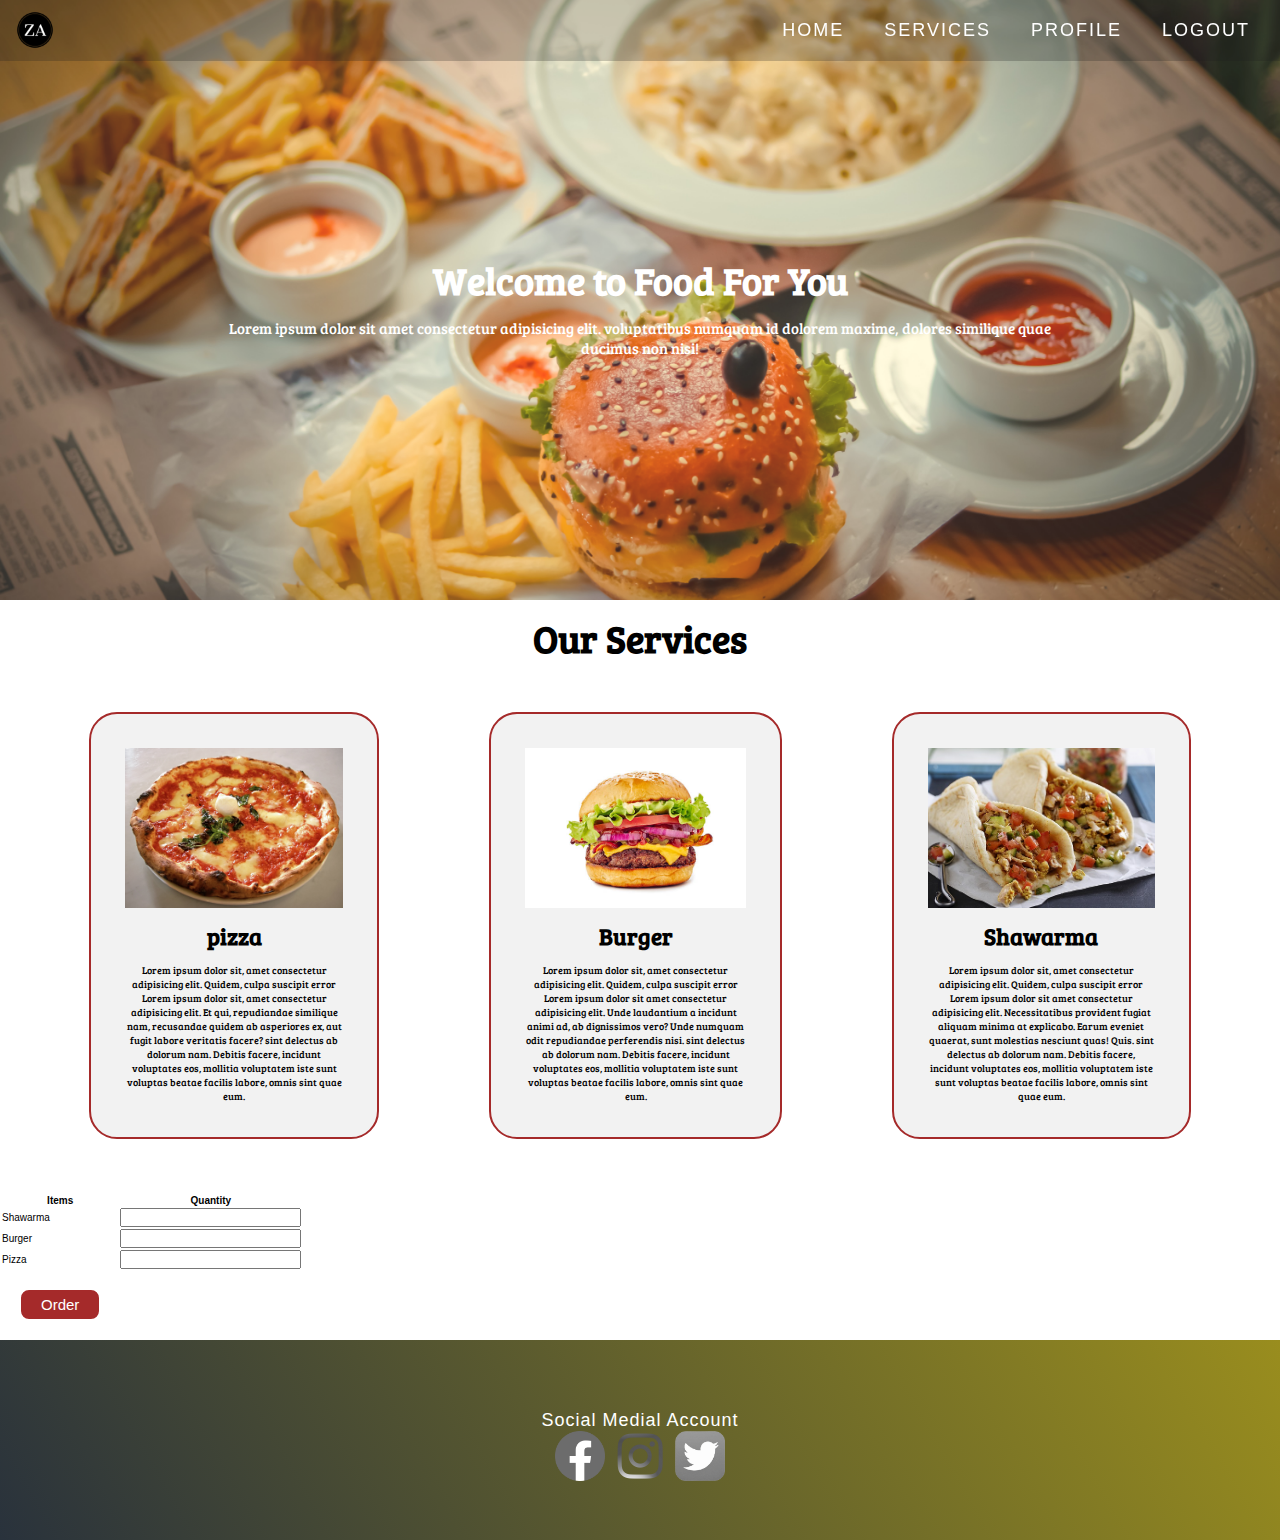
<file: project interface/index.html>
<!DOCTYPE html>
<html lang="en">

<head>
  <meta charset="UTF-8">
  <meta name="viewport" content="width=device-width, initial-scale=1.0">
  <link rel="stylesheet" href="index _style.css">
  <link href="https://fonts.googleapis.com/css?family=Baloo+Bhai|Bree+Serif&display=swap" rel="stylesheet">
  <title>Food deliver System</title>
</head>

<body>
  <!-- Header -->
  <header id="header">
      <div class="nav-bar">
        <div class="brand">
            <img src="img/logo.png" alt="">
        </div>
        <div class="nav-list">
          <ul>
            <li><a href="#home" data-after="Home">Home</a></li>
            <li><a href="#services-container" data-after="Service">Services</a></li>
            <li><a href="#projects" data-after="Profile">Profile</a></li>
            <li><a href="login.html" data-after="Logout">Logout</a></li>
          </ul>
      </div>
    </div>
  </header>
  <!-- End Header -->


  <!-- home Section  -->
  <section id="home">
   
      <h1 class="heading">Welcome to Food For You</h1>
      <p>Lorem ipsum dolor sit amet consectetur adipisicing elit. 
        voluptatibus numquam id dolorem maxime, dolores similique
         quae ducimus non nisi!</p>
    
  </section>
  <!-- End Hero Section  -->
  
         <!-- Service -->
         <section id="services-container">
          <h1 class="h-primary center">Our Services</h1>
          <div id="services">
              <div class="box">
                  <img src="img/pizza.jpg" alt="">
                  <h2 class="h-secondary center">pizza</h2>
                  <p class="center">Lorem ipsum dolor sit, amet consectetur adipisicing elit. Quidem, culpa suscipit error
                      Lorem ipsum dolor sit, amet consectetur adipisicing elit. Et qui, repudiandae similique nam, recusandae quidem ab asperiores ex, aut fugit labore veritatis facere?
                      sint delectus ab dolorum nam. Debitis facere, incidunt voluptates eos, mollitia voluptatem iste sunt
                      voluptas beatae facilis labore, omnis sint quae eum.</p>
  
              </div>
              <div class="box">
                  <img src="img/burger.jpg" alt="">
                  <h2 class="h-secondary center">Burger</h2>
                  <p class="center">Lorem ipsum dolor sit, amet consectetur adipisicing elit. Quidem, culpa suscipit error
                      Lorem ipsum dolor sit amet consectetur adipisicing elit. Unde laudantium a incidunt animi ad, ab dignissimos vero? Unde numquam odit repudiandae perferendis nisi.
  
                      sint delectus ab dolorum nam. Debitis facere, incidunt voluptates eos, mollitia voluptatem iste sunt
                      voluptas beatae facilis labore, omnis sint quae eum.</p>

              </div>
              <div class="box">
                  <img src="img/shawarma.jpg" alt="">
                  <h2 class="h-secondary center">Shawarma</h2>
                  <p class="center">Lorem ipsum dolor sit, amet consectetur adipisicing elit. Quidem, culpa suscipit error
                      Lorem ipsum dolor sit amet consectetur adipisicing elit. Necessitatibus provident fugiat aliquam minima at explicabo. Earum eveniet quaerat, sunt molestias nesciunt quas! Quis.
                      sint delectus ab dolorum nam. Debitis facere, incidunt voluptates eos, mollitia voluptatem iste sunt
                      voluptas beatae facilis labore, omnis sint quae eum.</p>
              </div>
          </div>
      </section>
      <!-- order table -->
      <section id="order_table">
     <form action="#" method="get" name="Registor_Form" id="form">
        <table  >
          <tr>
            <th>Items</th>
            <th>Quantity </th>
        </tr>
            <tr>
                <td>Shawarma</td>
                <td><input type="number" name="Squantity"> </td>
            </tr>
            <tr>
                <td>Burger</td>
                <td><input type="number" name="Bquantity" ></td>
            </tr>
            <tr>
                <td>Pizza</td>
                <td><input type="number" name="Pquantity" ></td>
            </tr>
            <tr>
                <td><input type="submit" value="Order" class="btn" ></td>
            </tr>
        </table>
      </form>
    </section>
  
    <!-- Footer -->

    <footer id="footer">
      <div class="footer-div">
        <h2>Social Medial Account</h2>
        <div class="social-icon">
            <a href="#"><img src="img/facebook.png" /></a>
            <a href="#"><img src="img/instagram.png" /></a>
            <a href="#"><img src="img/twitter.png" /></a>
        </div>
        </div>
      </footer>
</file>
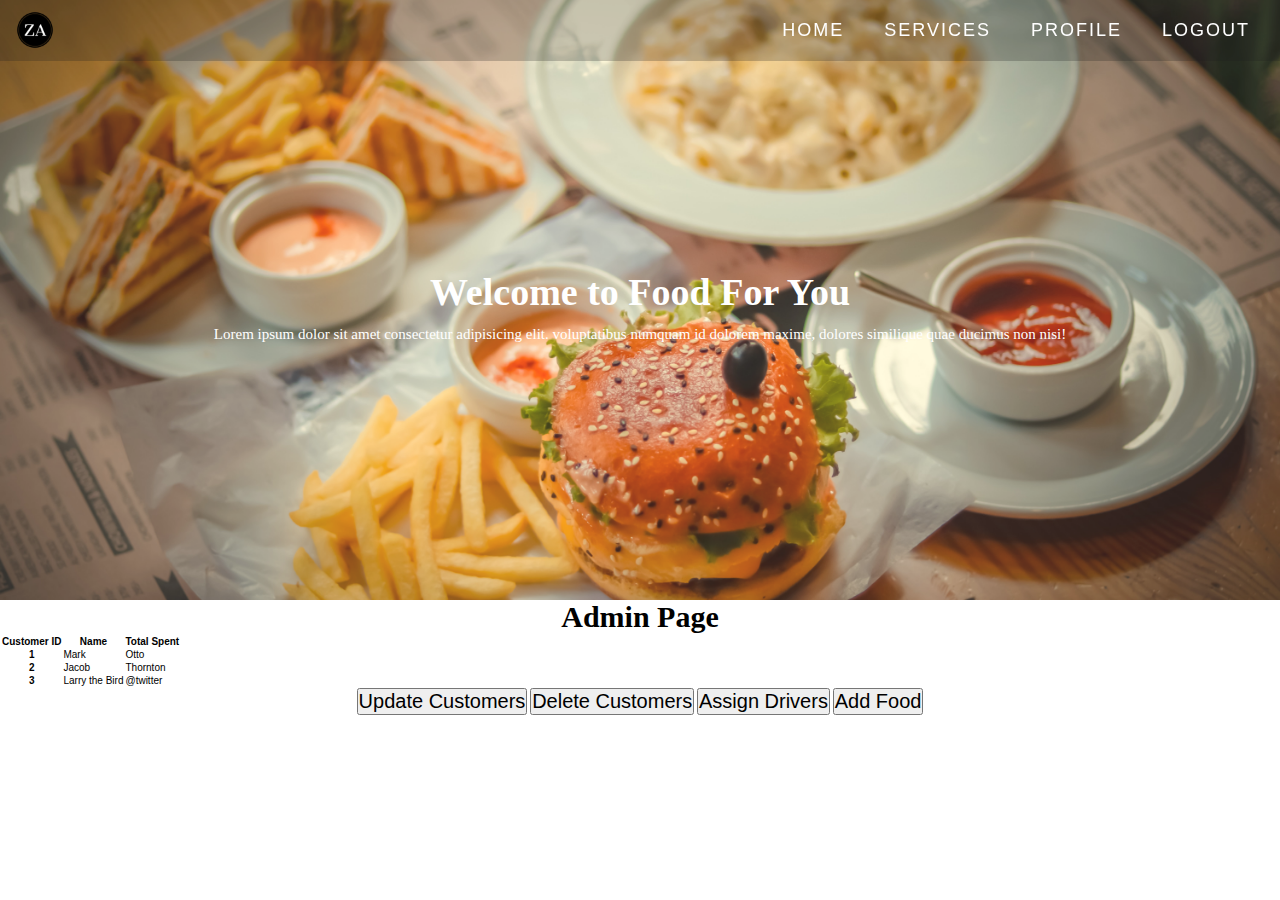
<file: project interface/admin.html>
<!DOCTYPE html>
<html lang="en">
<head>
    <meta charset="UTF-8">
    <meta http-equiv="X-UA-Compatible" content="IE=edge">
    <meta name="viewport" content="width=device-width, initial-scale=1.0">
 
    <link href="https://cdn.jsdelivr.net/npm/bootstrap@5.2.0-beta1/dist/css/bootstrap.min.css" rel="stylesheet" integrity="sha384-0evHe/X+R7YkIZDRvuzKMRqM+OrBnVFBL6DOitfPri4tjfHxaWutUpFmBp4vmVor" crossorigin="anonymous">
    <link rel="stylesheet" href="admin.css">
    <!-- CSS only -->
    <title>Admin</title>
</head>
<body>
     <!-- Header -->
  <header id="header">
    <div class="nav-bar">
      <div class="brand">
          <img src="img/logo.png" alt="">
      </div>
      <div class="nav-list">
        <ul>
          <li><a href="#home" data-after="Home">Home</a></li>
          <li><a href="#services-container" data-after="Service">Services</a></li>
          <li><a href="#projects" data-after="Profile">Profile</a></li>
          <li><a href="login.html" data-after="Logout">Logout</a></li>
        </ul>
    </div>
  </div>
</header>
<!-- End Header -->


<!-- home Section  -->
<section id="home">
 
    <h1 class="heading">Welcome to Food For You</h1>
    <p>Lorem ipsum dolor sit amet consectetur adipisicing elit. 
      voluptatibus numquam id dolorem maxime, dolores similique
       quae ducimus non nisi!</p>
  
</section>
<div class="h-primary2">
  <h1>Admin Page</h1>
</div>

<table class="table">
  <thead>
    <tr>
      <th scope="col">Customer ID</th>
      <th scope="col">Name</th>
      <th scope="col">Total Spent</th>
    </tr>
  </thead>
  <tbody>
    <tr>
      <th scope="row">1</th>
      <td>Mark</td>
      <td>Otto</td>
    </tr>
    <tr>
      <th scope="row">2</th>
      <td>Jacob</td>
      <td>Thornton</td>
    </tr>
    <tr>
      <th scope="row">3</th>
      <td>Larry the Bird</td>
      <td>@twitter</td>
    </tr>
  </tbody>
</table>

<div class="centerstuff">
<button type="button" class="btn btn-primary">Update Customers</button>
<button type="button" class="btn btn-primary">Delete Customers</button>
<button type="button" class="btn btn-primary">Assign Drivers</button>
<button type="button" class="btn btn-primary">Add Food</button>
</div>


</body>
</html>
</file>
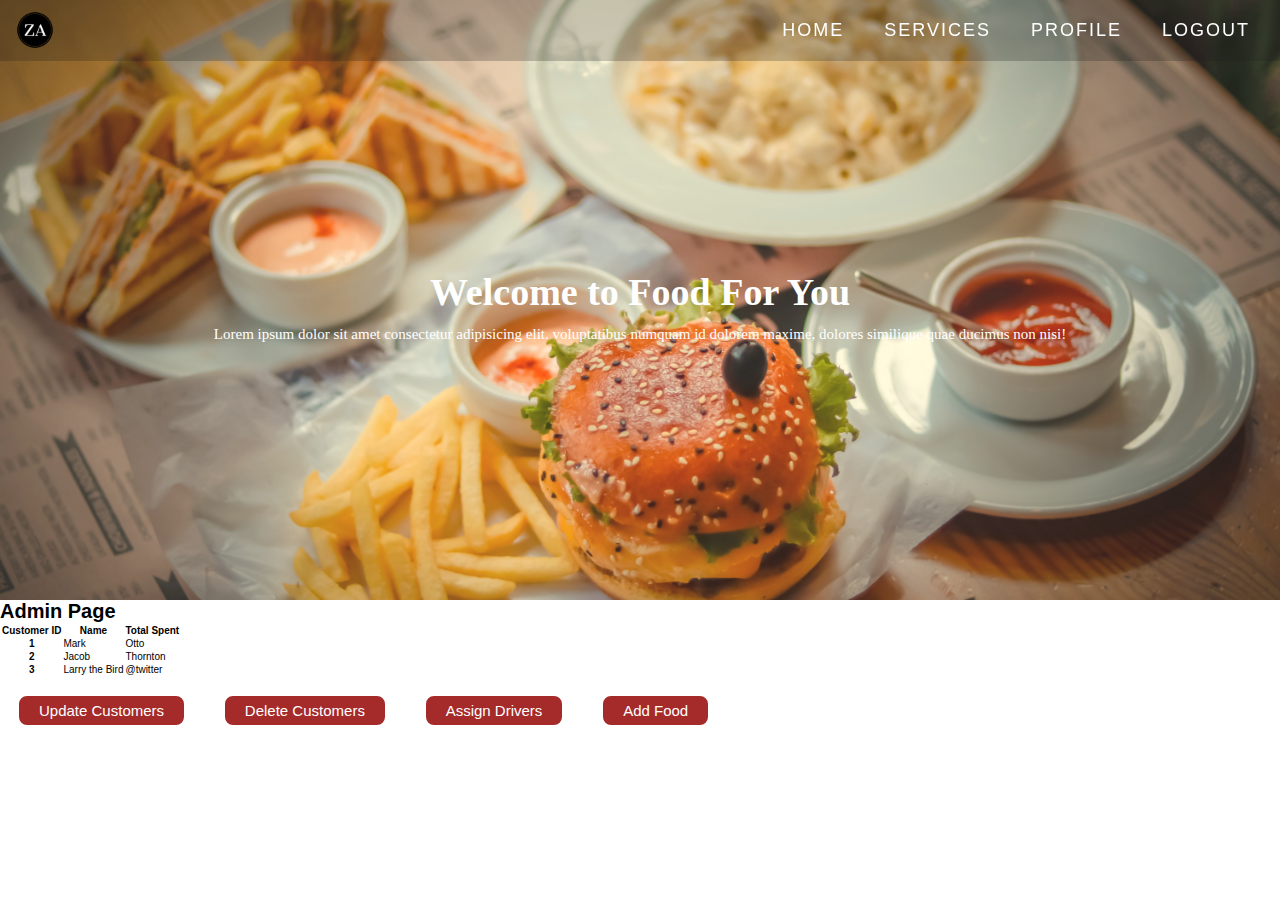
<file: project interface/admin.html.html>
<!DOCTYPE html>
<html lang="en">
<head>
    <meta charset="UTF-8">
    <meta http-equiv="X-UA-Compatible" content="IE=edge">
    <meta name="viewport" content="width=device-width, initial-scale=1.0">
 
    <link href="https://cdn.jsdelivr.net/npm/bootstrap@5.2.0-beta1/dist/css/bootstrap.min.css" rel="stylesheet" integrity="sha384-0evHe/X+R7YkIZDRvuzKMRqM+OrBnVFBL6DOitfPri4tjfHxaWutUpFmBp4vmVor" crossorigin="anonymous">
    <link rel="stylesheet" href="index _style.css">
    <!-- CSS only -->
    <title>Admin</title>
</head>
<body>
     <!-- Header -->
  <header id="header">
    <div class="nav-bar">
      <div class="brand">
          <img src="img/logo.png" alt="">
      </div>
      <div class="nav-list">
        <ul>
          <li><a href="#home" data-after="Home">Home</a></li>
          <li><a href="#services-container" data-after="Service">Services</a></li>
          <li><a href="#projects" data-after="Profile">Profile</a></li>
          <li><a href="login.html" data-after="Logout">Logout</a></li>
        </ul>
    </div>
  </div>
</header>
<!-- End Header -->


<!-- home Section  -->
<section id="home">
 
    <h1 class="heading">Welcome to Food For You</h1>
    <p>Lorem ipsum dolor sit amet consectetur adipisicing elit. 
      voluptatibus numquam id dolorem maxime, dolores similique
       quae ducimus non nisi!</p>
  
</section>
<div class="h-primary2">
  <h1>Admin Page</h1>
</div>

<table class="table">
  <thead>
    <tr>
      <th scope="col">Customer ID</th>
      <th scope="col">Name</th>
      <th scope="col">Total Spent</th>
    </tr>
  </thead>
  <tbody>
    <tr>
      <th scope="row">1</th>
      <td>Mark</td>
      <td>Otto</td>
    </tr>
    <tr>
      <th scope="row">2</th>
      <td>Jacob</td>
      <td>Thornton</td>
    </tr>
    <tr>
      <th scope="row">3</th>
      <td>Larry the Bird</td>
      <td>@twitter</td>
    </tr>
  </tbody>
</table>

<div class="centerstuff">
<button type="button" class="btn btn-primary">Update Customers</button>
<button type="button" class="btn btn-primary">Delete Customers</button>
<button type="button" class="btn btn-primary">Assign Drivers</button>
<button type="button" class="btn btn-primary">Add Food</button>
</div>


</body>
</html>
</file>
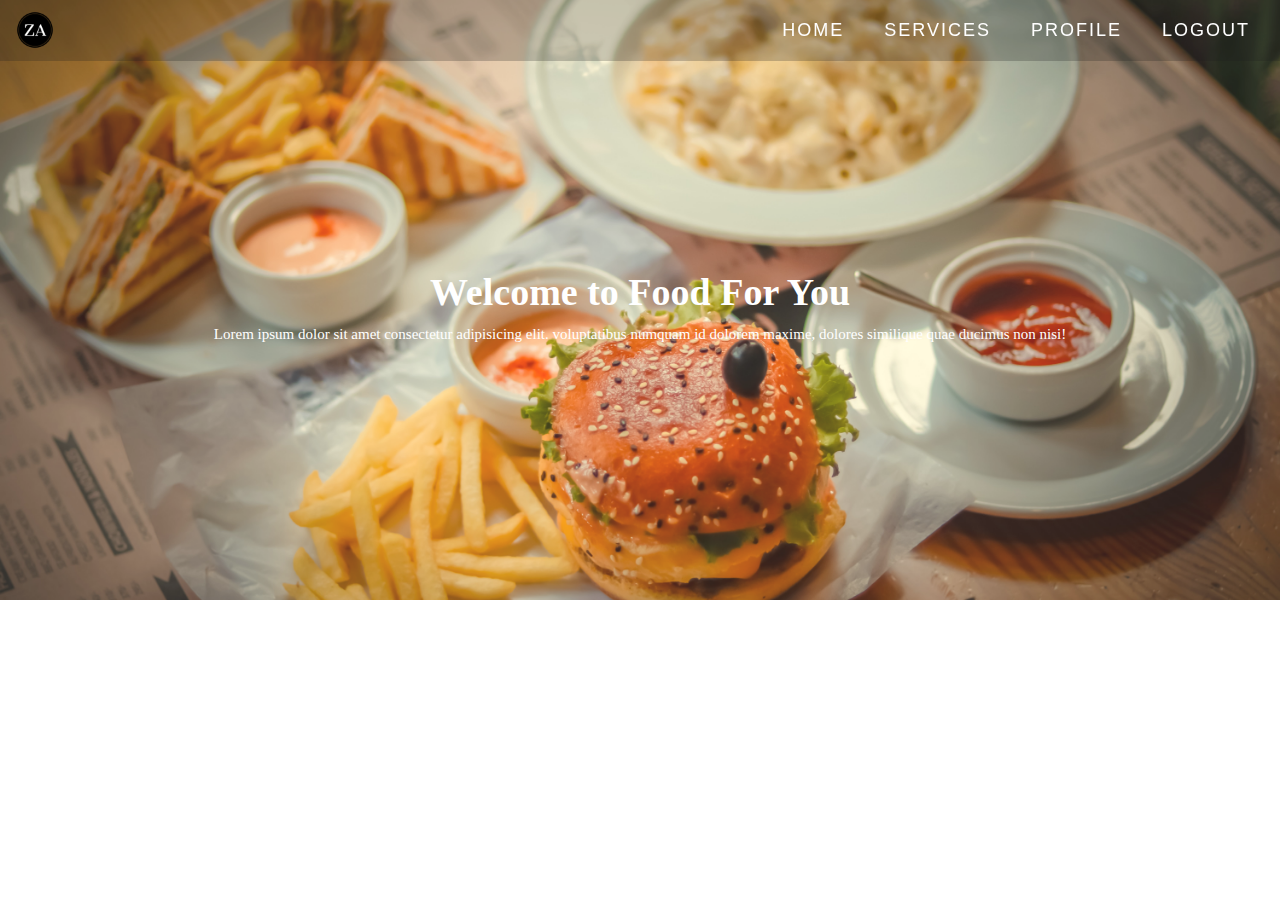
<file: project interface/driver.html>
<!DOCTYPE html>
<html lang="en">
<head>
    <meta charset="UTF-8">
    <meta http-equiv="X-UA-Compatible" content="IE=edge">
    <meta name="viewport" content="width=device-width, initial-scale=1.0">
 
    <link href="https://cdn.jsdelivr.net/npm/bootstrap@5.2.0-beta1/dist/css/bootstrap.min.css" rel="stylesheet" integrity="sha384-0evHe/X+R7YkIZDRvuzKMRqM+OrBnVFBL6DOitfPri4tjfHxaWutUpFmBp4vmVor" crossorigin="anonymous">
    <link rel="stylesheet" href="admin.css">
    <!-- CSS only -->
    <title>Driver</title>
</head>
<body>
     <!-- Header -->
  <header id="header">
    <div class="nav-bar">
      <div class="brand">
          <img src="img/logo.png" alt="">
      </div>
      <div class="nav-list">
        <ul>
          <li><a href="#home" data-after="Home">Home</a></li>
          <li><a href="#services-container" data-after="Service">Services</a></li>
          <li><a href="#projects" data-after="Profile">Profile</a></li>
          <li><a href="login.html" data-after="Logout">Logout</a></li>
        </ul>
    </div>
  </div>
</header>
<!-- End Header -->


<!-- home Section  -->
<section id="home">
 
    <h1 class="heading">Welcome to Food For You</h1>
    <p>Lorem ipsum dolor sit amet consectetur adipisicing elit. 
      voluptatibus numquam id dolorem maxime, dolores similique
       quae ducimus non nisi!</p>
  
</section>



</body>
</html>
</file>
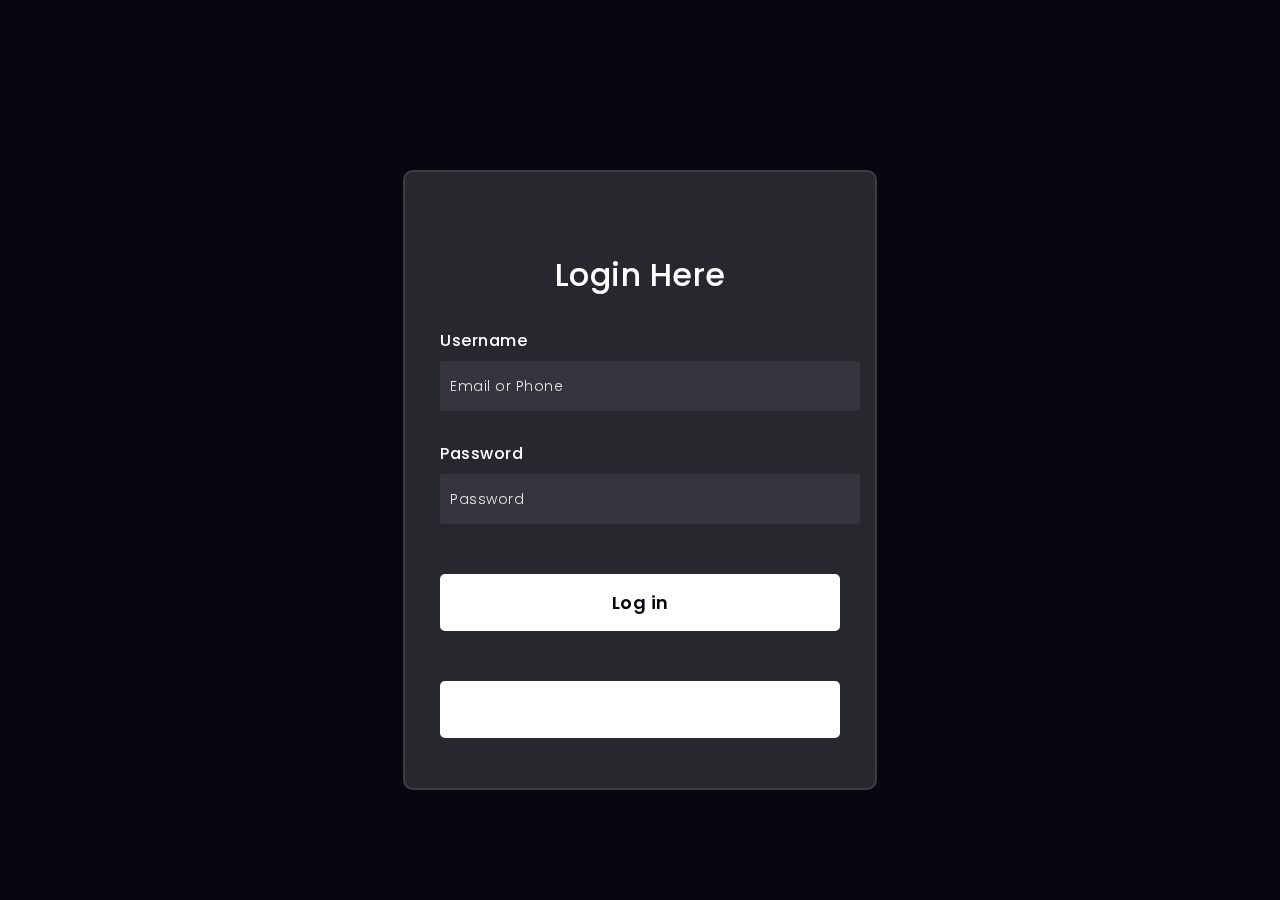
<file: project interface/login.html>
<!DOCTYPE html>
<html lang="en">

<head>
    <!-- Design by foolishdeveloper.com -->
    <title>Glassmorphism login Form Tutorial in html css</title>
    <!-- CSS only -->
    <link href="https://cdn.jsdelivr.net/npm/bootstrap@5.2.0-beta1/dist/css/bootstrap.min.css" rel="stylesheet"
        integrity="sha384-0evHe/X+R7YkIZDRvuzKMRqM+OrBnVFBL6DOitfPri4tjfHxaWutUpFmBp4vmVor" crossorigin="anonymous">
    <link rel="preconnect" href="https://fonts.gstatic.com">
    <link rel="stylesheet" href="https://cdnjs.cloudflare.com/ajax/libs/font-awesome/5.15.4/css/all.min.css">
    <link href="https://fonts.googleapis.com/css2?family=Poppins:wght@300;500;600&display=swap" rel="stylesheet">
    <!--Stylesheet-->

    <link rel="stylesheet" href="login_register_style.css">

</head>

<body>
    <div class="background">
        <div class="shape"></div>
        <div class="shape"></div>
    </div>
    <form>
        <h3>Login Here</h3>

        <label for="username">Username</label>
        <input type="text" placeholder="Email or Phone" id="username">

        <label for="password">Password</label>
        <input type="password" placeholder="Password" id="password">

        <button type="submit">Log in</button>
        <div class="social">
            <button type="button" class="btn btn-orange"><a href="Register.html">Register</a></button>
        </div>
    </form>
</body>

</html>
</file>
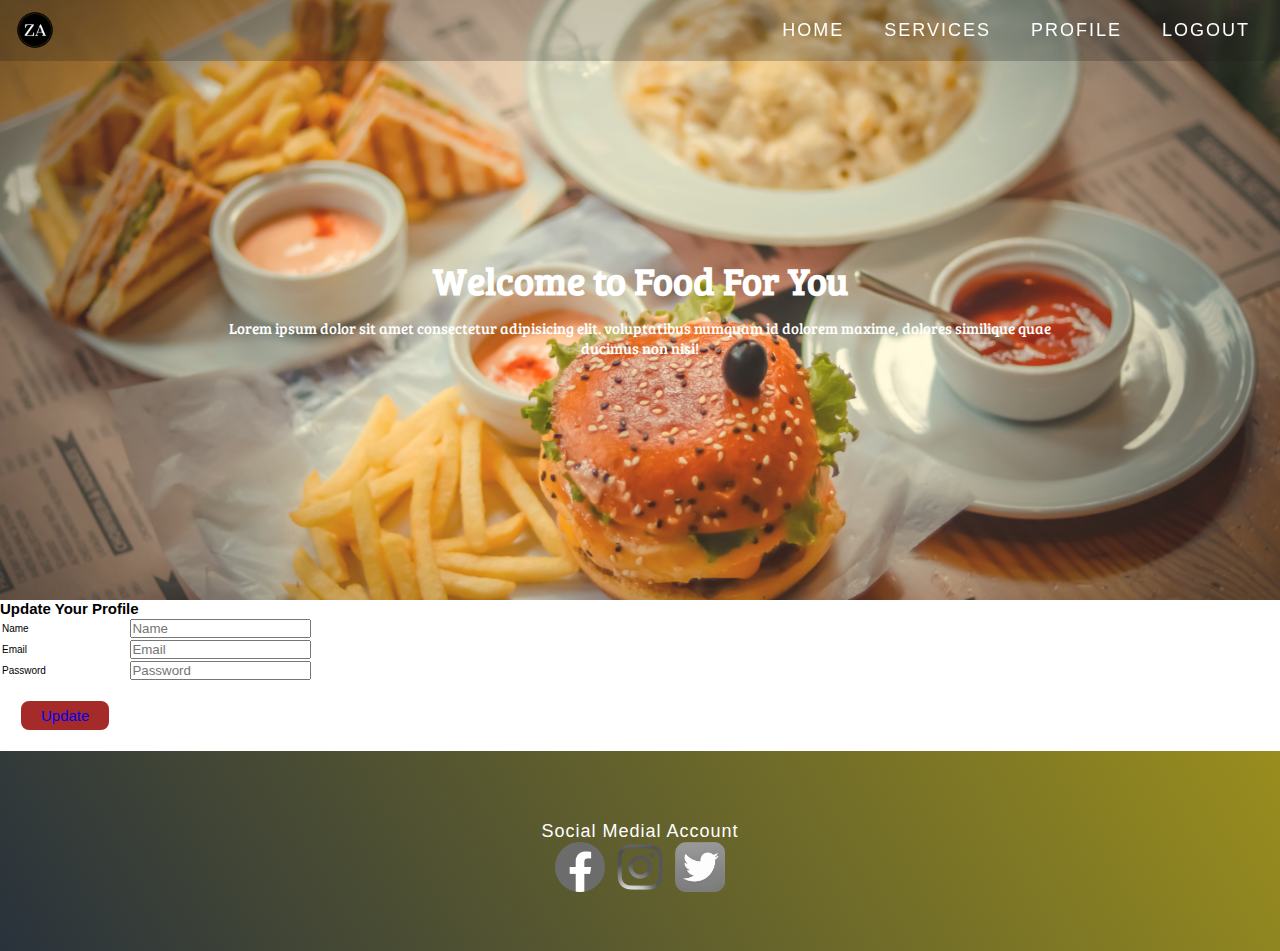
<file: project interface/profile.html>
<!DOCTYPE html>
<html lang="en">

<head>
    <meta charset="UTF-8">
    <meta name="viewport" content="width=device-width, initial-scale=1.0">
    <link rel="stylesheet" href="index _style.css">
    <link href="https://fonts.googleapis.com/css?family=Baloo+Bhai|Bree+Serif&display=swap" rel="stylesheet">
    <title>Food deliver System</title>
</head>

<body>
    <!-- Header -->
    <header id="header">
        <div class="nav-bar">
            <div class="brand">
                <img src="img/logo.png" alt="">
            </div>
            <div class="nav-list">
                <ul>
                    <li><a href="index.html" data-after="Home">Home</a></li>
                    <li><a href="#services-container" data-after="Service">Services</a></li>
                    <li><a href="#projects" data-after="Profile">Profile</a></li>
                    <li><a href="login.html" data-after="Logout">Logout</a></li>
                </ul>
            </div>
        </div>
    </header>
    <!-- End Header -->


    <!-- home Section  -->
    <section id="home">

        <h1 class="heading">Welcome to Food For You</h1>
        <p>Lorem ipsum dolor sit amet consectetur adipisicing elit.
            voluptatibus numquam id dolorem maxime, dolores similique
            quae ducimus non nisi!</p>

    </section>
    <!-- End home Section  -->
    <h2>Update Your Profile</h2>
    <table>
        <tr>
            <td> <label for="username">Name</label></td>
            <td>
                <input type="text" placeholder="Name" name="username">
            </td>
        </tr>
        <tr>
            <td><label for="username">Email</label></td>
            <td><input type="text" placeholder="Email " name="email"></td>
        </tr>
<tr>
    <td><label for="password">Password</label> </td>
    <td> <input type="password" placeholder="Password" name="password"></td>
</tr>
<tr>
    <td><button type="button" class="btn btn-primary"><a href="index.html">Update</a></button>
    </td>
</tr>

    </table>


    <!-- Footer -->

    <footer id="footer">
        <div class="footer-div">
            <h2>Social Medial Account</h2>
            <div class="social-icon">
                <a href="#"><img src="img/facebook.png" /></a>
                <a href="#"><img src="img/instagram.png" /></a>
                <a href="#"><img src="img/twitter.png" /></a>
            </div>
        </div>
    </footer>
</file>
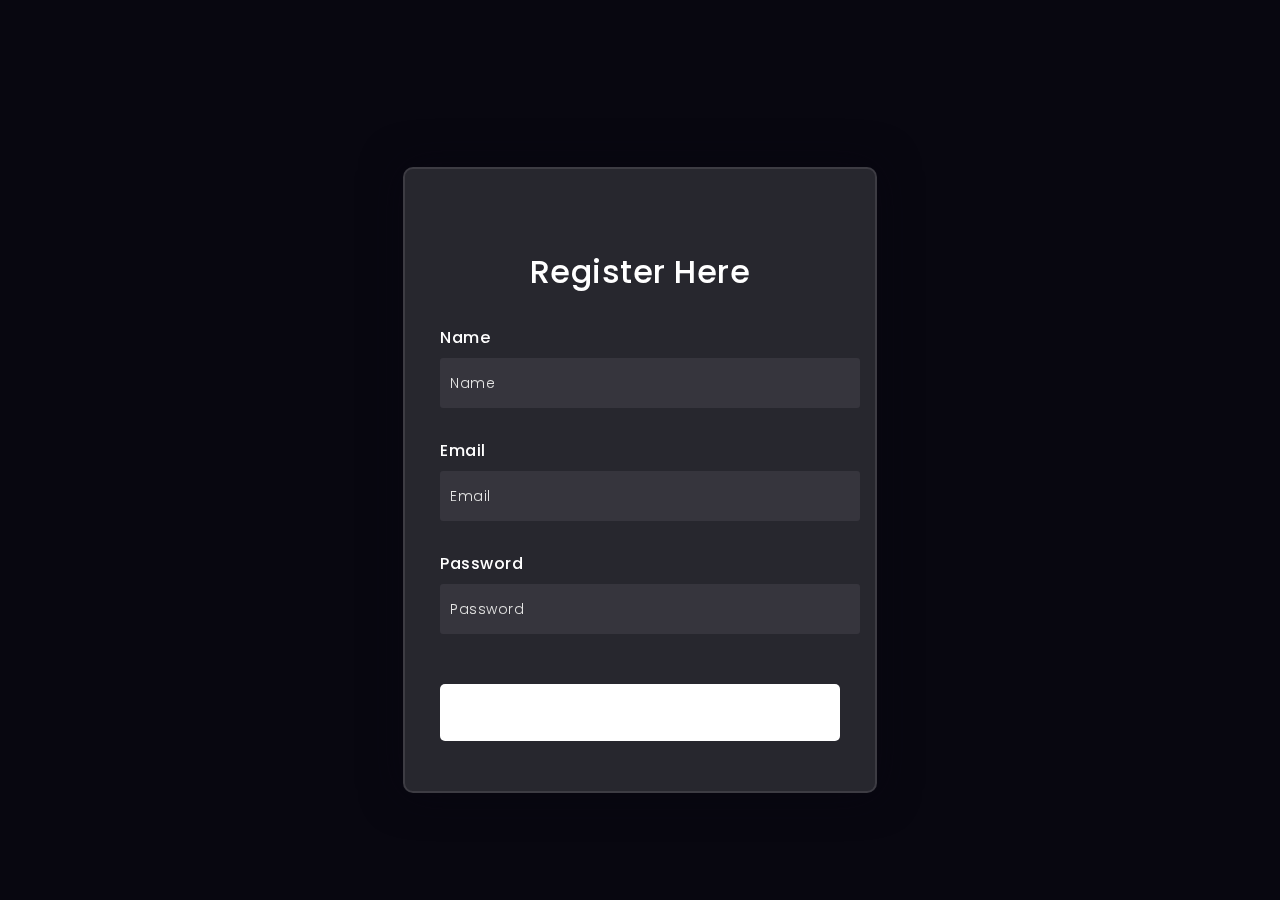
<file: project interface/Register.html>
<!DOCTYPE html>
<html lang="en">
<head>
  <!-- Design by foolishdeveloper.com -->
    <title>Glassmorphism login Form Tutorial in html css</title>
 <!-- CSS only -->
     <link href="https://cdn.jsdelivr.net/npm/bootstrap@5.2.0-beta1/dist/css/bootstrap.min.css" rel="stylesheet" integrity="sha384-0evHe/X+R7YkIZDRvuzKMRqM+OrBnVFBL6DOitfPri4tjfHxaWutUpFmBp4vmVor" crossorigin="anonymous">
    <link rel="preconnect" href="https://fonts.gstatic.com">
    <link rel="stylesheet" href="https://cdnjs.cloudflare.com/ajax/libs/font-awesome/5.15.4/css/all.min.css">
    <link href="https://fonts.googleapis.com/css2?family=Poppins:wght@300;500;600&display=swap" rel="stylesheet">
    <!--Stylesheet-->
    <link rel="stylesheet" href="login_register_style.css">
   </head>
<body>
    <div class="background">
        <div class="shape"></div>
        <div class="shape"></div>
    </div>
    <form>
        <h3>Register Here</h3>

        <label for="username">Name</label>
        <input type="text" placeholder="Name" name="username">

         <label for="username">Email</label>
        <input type="text" placeholder="Email " name="email">
        <label for="password">Password</label>
        <input type="password" placeholder="Password" name="password">

        <button type="button" class="btn btn-primary"><a href="login.html">Register</a></button>
        
    </form>
</body>
</html>
</file>
<file: project interface/index _style.css>
* {
	padding: 0;
	margin: 0;
	box-sizing: border-box;
}


html {
	font-size: 10px;
	font-family: 'Montserrat', sans-serif;
	scroll-behavior: smooth;
}
a {
	text-decoration: none;
}

img {
	height: 100%;
	width: 100%;
	object-fit: cover;
}
/* p {
	color: black;
	font-size: 1.4rem;
	margin-top: 5px;
	line-height: 2.5rem;
	font-weight: 300;
	letter-spacing: 0.05rem;
} */

/* Header section */
#header {
	position:fixed;
	width: 100%;
	z-index: 1000;
	background-color: rgba(31, 30, 30, 0.24);
}

#header .nav-bar {
	display: flex;
	align-items: center;
	justify-content: space-between;
	width: 100%;
	height: 100%;
	max-width: 1300px;
	padding: 0 10px;
}
#header .nav-list ul {
	list-style: none;
	background-color: transparent;
	display: flex;
	flex-direction: row;
	justify-content: center;
	align-items: center;
}

#header .nav-list ul li a {
	font-size: 1.8rem;
	font-weight: 500;
	letter-spacing: 0.2rem;
	text-decoration: none;
	color: white;
	text-transform: uppercase;
	padding: 20px;
	display: block;
}

#header .nav-list ul li a:hover  {
	color: rgb(220, 20, 190);
	font-size: 2rem;
	background-color: rgb(183, 211, 110);
}
.brand img {
	width: 50px;
	height: 50px;
}
/* home section */
#home{
    display: flex;
    flex-direction: column;
    padding:3px 200px;
    height:600px;
    justify-content: center;
    align-items: center;
}

#home::before{ 
    content: "";
    position: absolute;
    background: url('img/home.jpg') no-repeat center center/cover;
    height: 600px;
    top:0px;
    left:0px;
    width: 100%;
    z-index: -1;
    opacity:0.89;
}

#home h1{
    color:white;
    text-align: center;
    font-family: 'Bree Serif', serif;
	font-size: 3.8rem;
    padding: 12px;
}

#home p{
    color:white;
    text-align: center;
    font-size: 1.5rem;
    font-family: 'Bree Serif', serif;
}

/* End home Section */

/* Services Section */
#services{
    margin: 34px;
    display: flex;
}
#services .box{ 
    border: 2px solid brown;
    padding: 34px;
    margin: 2px 55px;
    border-radius: 28px;
    background: #f2f2f2;
    margin-bottom: 20px;
}

#services .box img{ 
   height: 160px;
   margin: auto;
   display: block;
}

#services .box p{
    font-family: 'Bree Serif', serif;

} .h-primary{
    font-family: 'Bree Serif', serif;
    font-size: 3.8rem;
    padding: 12px;
}

.h-secondary{
    font-family: 'Bree Serif', serif;
    font-size: 2.3rem;
    padding: 12px;
}

.btn{
    padding: 6px 20px;
    border: 2px solid white;
    background-color: brown;
    color: white;
    margin: 17px;
    font-size: 1.5rem;
    border-radius: 10px;
    cursor:pointer;
}

.h-primary{
    font-family: 'Bree Serif', serif;
    font-size: 3.8rem;
    padding: 12px;
}

.h-secondary{
    font-family: 'Bree Serif', serif;
    font-size: 2.3rem;
    padding: 12px;
}

.btn{
    padding: 6px 20px;
    border: 2px solid white;
    background-color: brown;
    color: white;
    margin: 17px;
    font-size: 1.5rem;
    border-radius: 10px;
    cursor:pointer;
}

.center{
    text-align: center;
}

/* Footer */
#footer {
	background-image: linear-gradient(60deg, #29323c 0%, #998d1e 100%);
	min-height: 200px;
}

.footer-div{
	padding-top: 70px;
}
#footer h2 {
	color: white;
	font-weight: 500;
	font-size: 1.8rem;
	letter-spacing: 0.1rem;
	display: flex;
	flex-direction: row;
	justify-content: center;
	
}
#footer .social-icon {
	display: flex;
	flex-direction: row;
	justify-content: center;
}
#footer a {
	height: 50px;
	width: 50px;
	margin: 0 5px;
}
#footer  img {
	filter: grayscale(1);
	transition: 0.3s ease filter;
}
#footer img:hover  {
	filter: grayscale(0);
}

/* End footer */
</file>
<file: project interface/admin.css>
* {
	padding: 0;
	margin: 0;
	box-sizing: border-box;
}


html {
	font-size: 10px;
	font-family: 'Montserrat', sans-serif;
	scroll-behavior: smooth;
}
a {
	text-decoration: none;
}

img {
	height: 100%;
	width: 100%;
	object-fit: cover;
}
/* Header section */
#header {
	position:fixed;
	width: 100%;
	z-index: 1000;
	background-color: rgba(31, 30, 30, 0.24);
}

#header .nav-bar {
	display: flex;
	align-items: center;
	justify-content: space-between;
	width: 100%;
	height: 100%;
	max-width: 1300px;
	padding: 0 10px;
}
#header .nav-list ul {
	list-style: none;
	background-color: transparent;
	display: flex;
	flex-direction: row;
	justify-content: center;
	align-items: center;
}

#header .nav-list ul li a {
	font-size: 1.8rem;
	font-weight: 500;
	letter-spacing: 0.2rem;
	text-decoration: none;
	color: white;
	text-transform: uppercase;
	padding: 20px;
	display: block;
}

#header .nav-list ul li a:hover  {
	color: rgb(220, 20, 190);
	font-size: 2rem;
	background-color: rgb(183, 211, 110);
}
.brand img {
	width: 50px;
	height: 50px;
}
/* home section */
#home{
    display: flex;
    flex-direction: column;
    padding:3px 200px;
    height:600px;
    justify-content: center;
    align-items: center;
}

#home::before{ 
    content: "";
    position: absolute;
    background: url('img/home.jpg') no-repeat center center/cover;
    height: 600px;
    top:0px;
    left:0px;
    width: 100%;
    z-index: -1;
    opacity:0.89;
}

#home h1{
    color:white;
    text-align: center;
    font-family: 'Bree Serif', serif;
	font-size: 3.8rem;
    padding: 12px;
}

#home p{
    color:white;
    text-align: center;
    font-size: 1.5rem;
    font-family: 'Bree Serif', serif;
}

/* End home Section */


.h-primary2 {
    color:black;
    text-align: center;
    font-size: 1.5rem;
    font-family: 'Bree Serif', serif;
}

.btn-primary {
	font-size: 20px;
}

.centerstuff {
	text-align: center;
}


.table-fixed thead {
	width: 97%;
  }
  .table-fixed tbody {
	height: 230px;
	overflow-y: auto;
	width: 100%;
  }
  .table-fixed thead, .table-fixed tbody, .table-fixed tr, .table-fixed td, .table-fixed th {
	display: block;
  }
  .table-fixed tbody td, .table-fixed thead > tr> th {
	float: left;
	border-bottom-width: 0;
  }
</file>
<file: project interface/login_register_style.css>
@media screen {
    body{
        padding: 0;
        margin: 0;
        box-sizing: border-box;
        background-color: #080710;
    
    }
    a{
        text-decoration: none;
        
    }
    
    .background{
        width: 430px;
        height: 520px;
        position: absolute;
        transform: translate(-50%,-50%);
        left: 50%;
        top: 50%;
    }
    .background .shape{
        height: 200px;
        width: 200px;
        position: absolute;
        border-radius: 50%;
    }
  
    form{
        margin-top: 30px;
        width: 400px;
        background-color: rgba(255,255,255,0.13);
        position: absolute;
        transform: translate(-50%,-50%);
        top: 50%;
        left: 50%;
        border-radius: 10px;
        backdrop-filter: blur(10px);
        border: 2px solid rgba(255,255,255,0.1);
        box-shadow: 0 0 40px rgba(8,7,16,0.6);
        padding: 50px 35px;
    }
    form *{
        font-family: 'Poppins',sans-serif;
        color: #ffffff;
        letter-spacing: 0.5px;
        outline: none;
        border: none;
    }
    form h3{
        font-size: 32px;
        font-weight: 500;
        line-height: 42px;
        text-align: center;
    }
    
    label{
        display: block;
        margin-top: 30px;
        font-size: 16px;
        font-weight: 500;
    }
    input{
        display: block;
        height: 50px;
        width: 100%;
        background-color: rgba(255,255,255,0.07);
        border-radius: 3px;
        padding: 0 10px;
        margin-top: 8px;
        font-size: 14px;
        font-weight: 300;
    }
    ::placeholder{
        color: #e5e5e5;
    }
    button{
        margin-top: 50px;
        width: 100%;
        background-color: #ffffff;
        color: #080710;
        padding: 15px 0;
        font-size: 18px;
        font-weight: 600;
        border-radius: 5px;
        cursor: pointer;
    }
    
    .social div{
      background: red;
      width: 150px;
      border-radius: 3px;
      padding: 5px 10px 10px 5px;
      background-color: rgba(255,255,255,0.27);
      color: #eaf0fb;
      text-align: center;
    }
    .social div:hover{
      background-color: rgba(255,255,255,0.47);
    }
    .social .fb{
      margin-left: 25px;
    }
    .social i{
      margin-right: 4px;
    }
        
}
</file>
